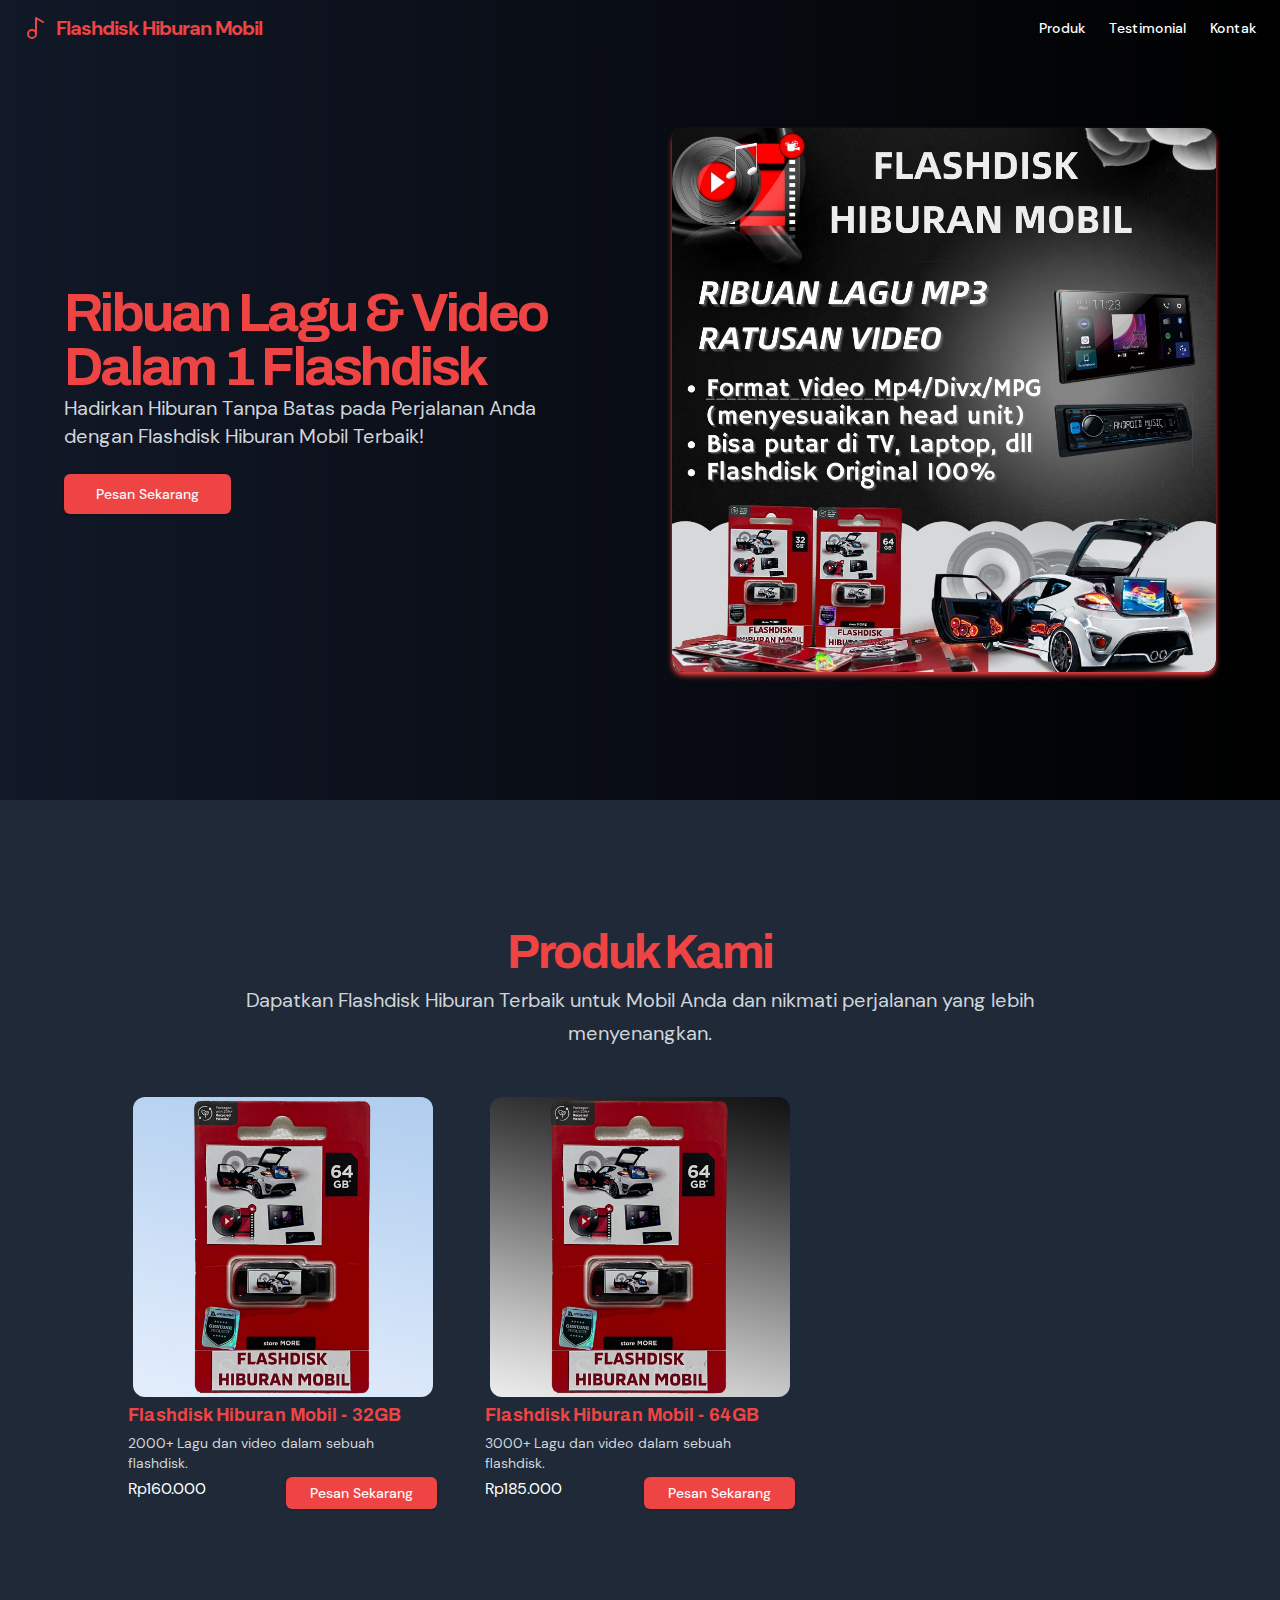
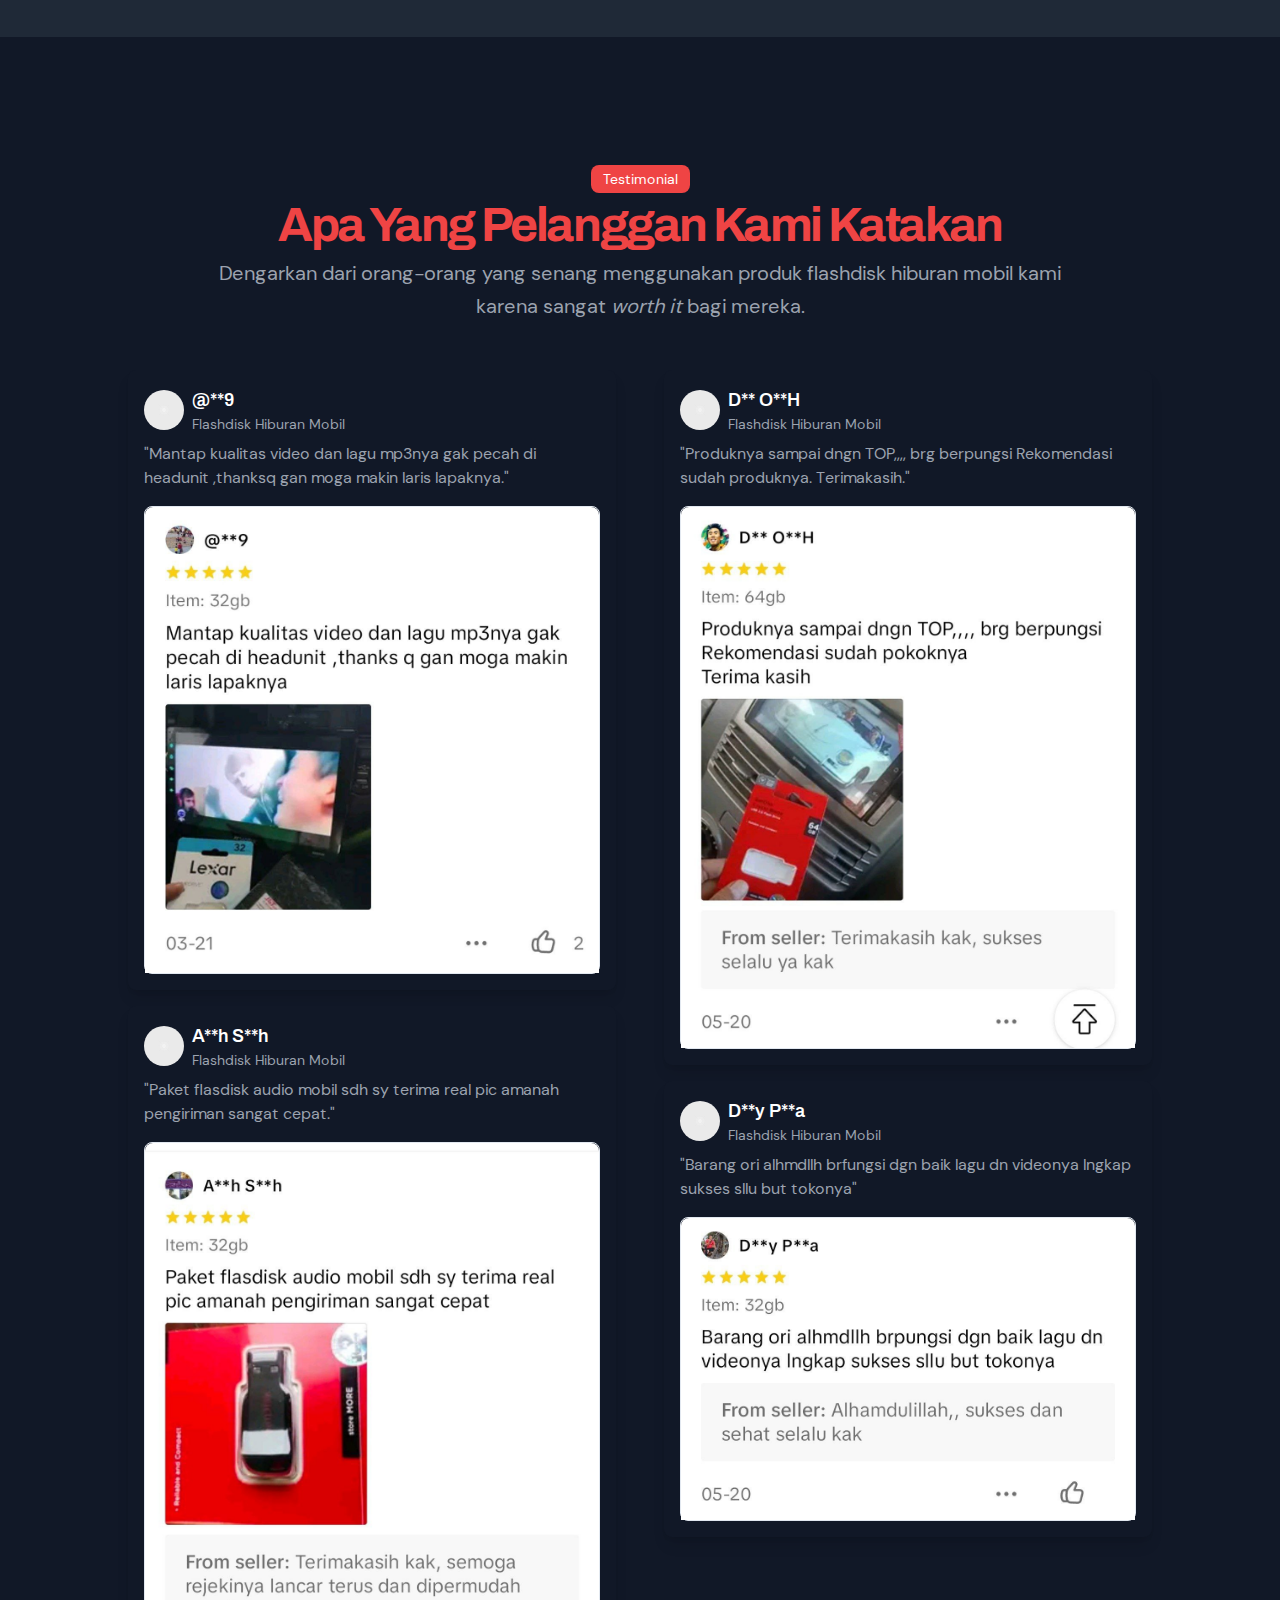
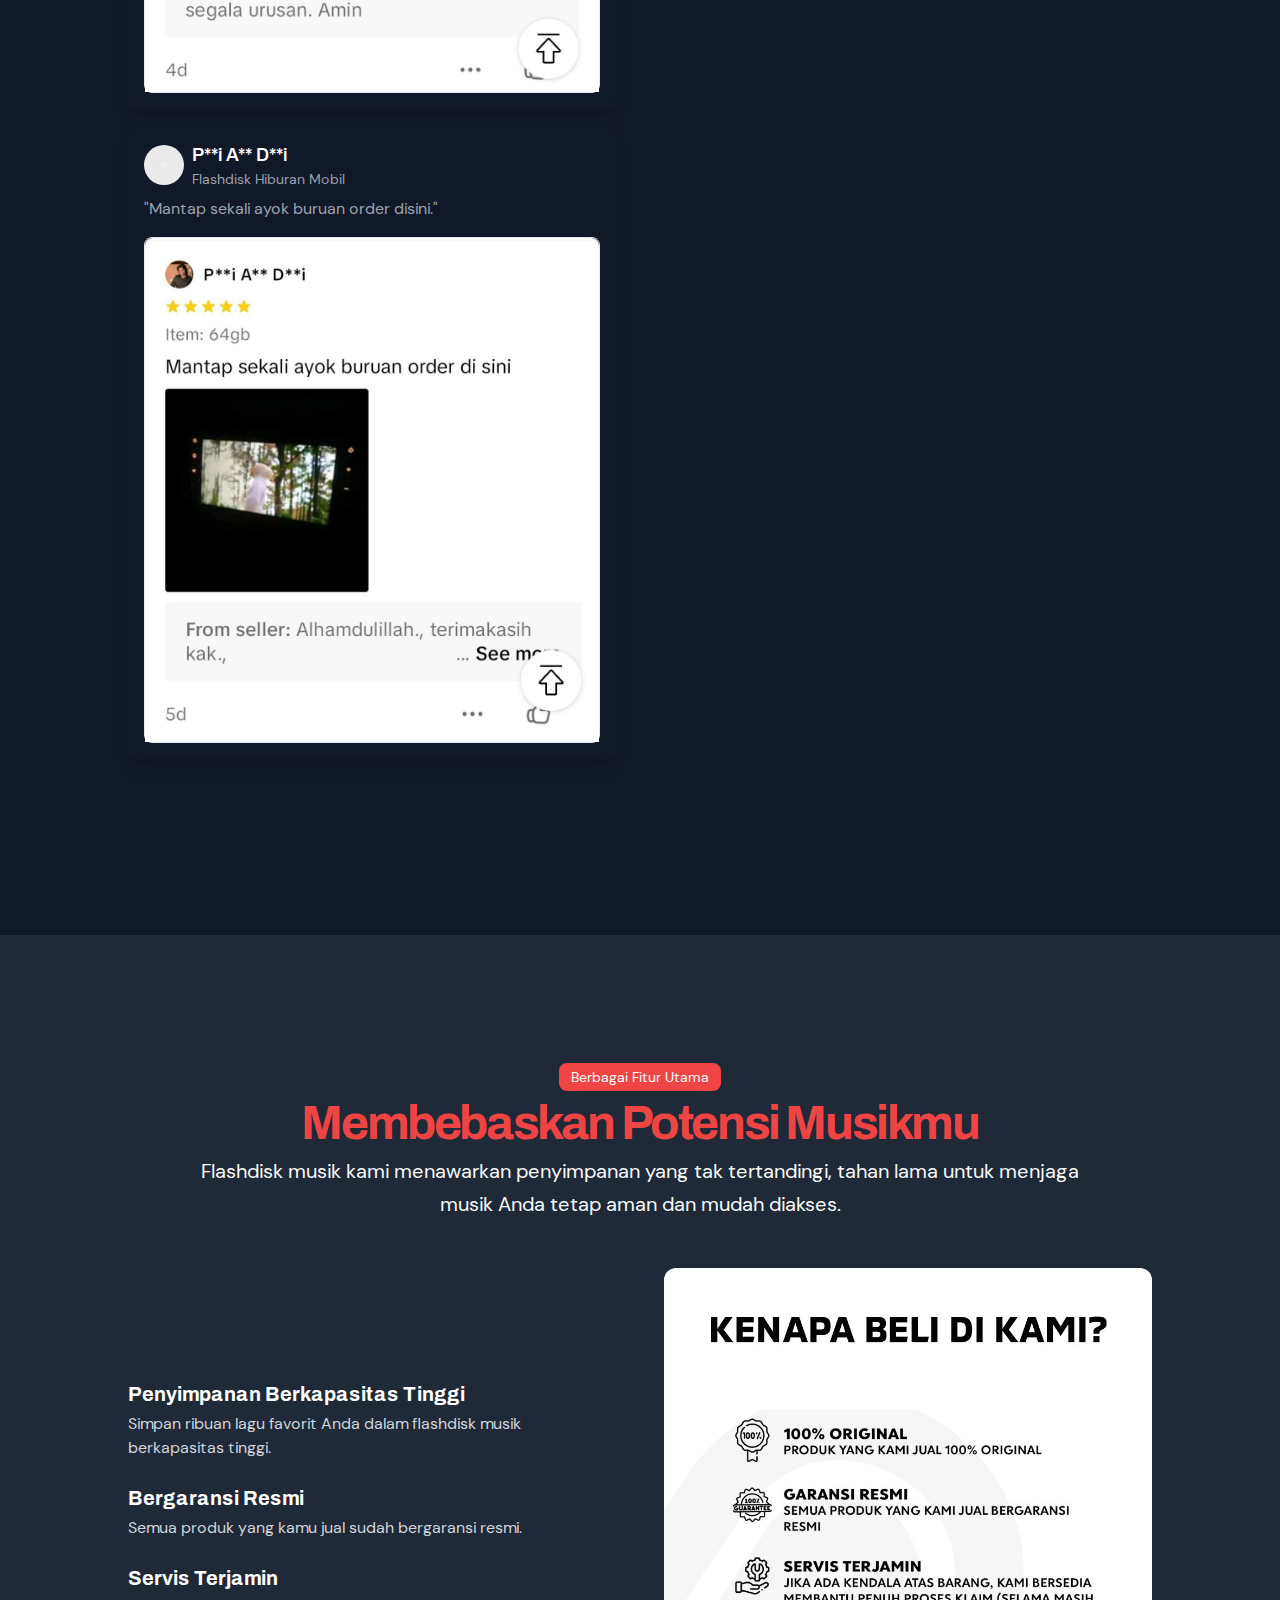
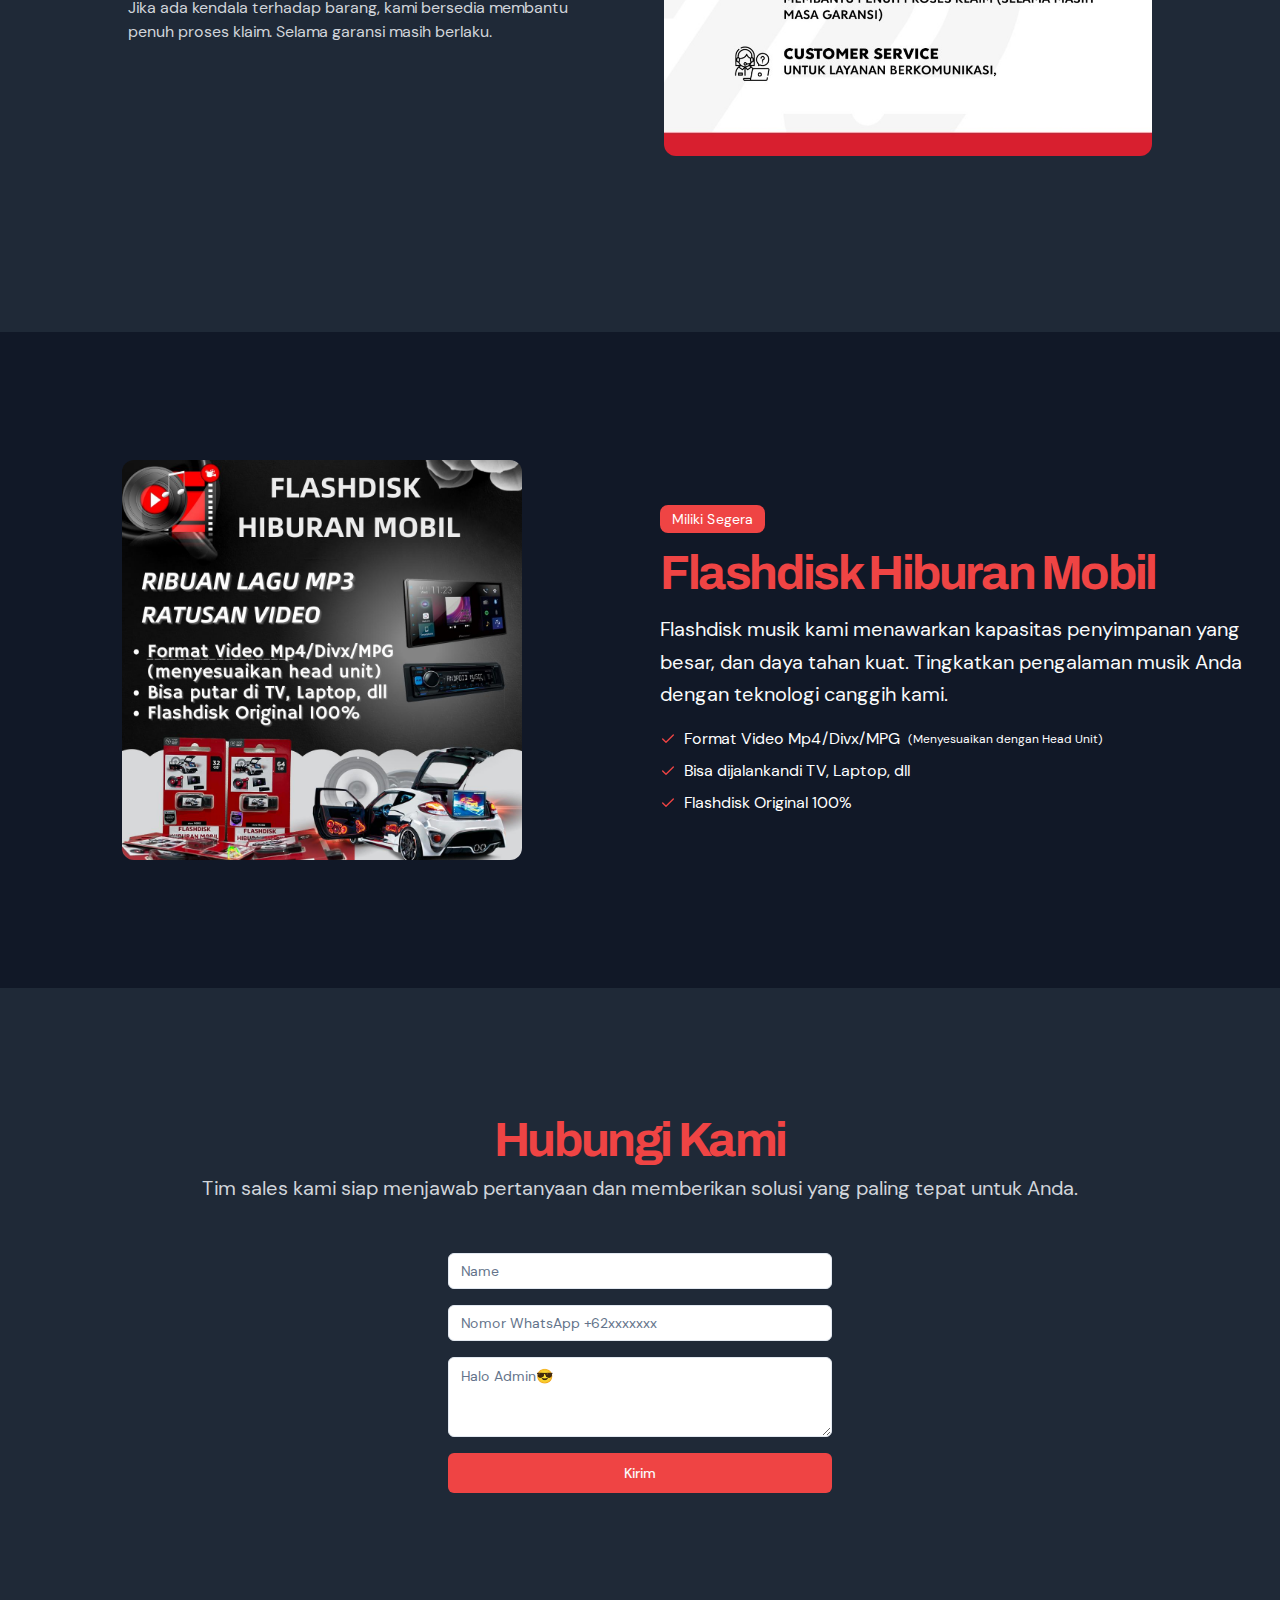
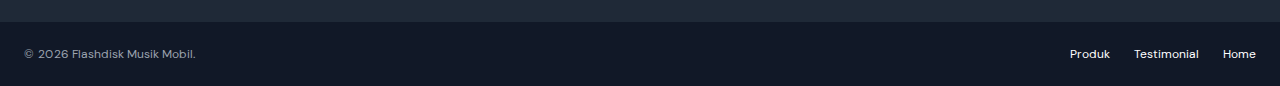
<file: index.html>
<!DOCTYPE html><html lang="en" class="scroll-smooth"><head><meta charSet="utf-8"/><meta name="viewport" content="width=device-width, initial-scale=1"/><link rel="stylesheet" href="https://baroenese.github.io/website-flashdisk-hiburan-mobil/_next/static/css/acd2f596a065998a.css" data-precedence="next"/><link rel="preload" as="script" fetchPriority="low" href="https://baroenese.github.io/website-flashdisk-hiburan-mobil/_next/static/chunks/webpack-65304a317a03f14a.js"/><script src="https://baroenese.github.io/website-flashdisk-hiburan-mobil/_next/static/chunks/fd9d1056-09274255aaef1adc.js" async=""></script><script src="https://baroenese.github.io/website-flashdisk-hiburan-mobil/_next/static/chunks/23-d0175ce5b843fbb2.js" async=""></script><script src="https://baroenese.github.io/website-flashdisk-hiburan-mobil/_next/static/chunks/main-app-44455e1aeb890539.js" async=""></script><script src="https://baroenese.github.io/website-flashdisk-hiburan-mobil/_next/static/chunks/414-1f6ba4b19084a7f8.js" async=""></script><script src="https://baroenese.github.io/website-flashdisk-hiburan-mobil/_next/static/chunks/app/page-54b52e6d8ee6db4d.js" async=""></script><title>Flashsdisk Hiburan Mobil</title><meta name="description" content="Flashdisk hiburan mobil, promo hiburan musik mobil, hiburan musik mobil, flashdisk original isi ribuan lagu &amp; video, flashdisk bisa karaoke."/><link rel="icon" href="/website-flashdisk-hiburan-mobil/favicon.ico" type="image/x-icon" sizes="16x16"/><script src="https://baroenese.github.io/website-flashdisk-hiburan-mobil/_next/static/chunks/polyfills-78c92fac7aa8fdd8.js" noModule=""></script></head><body class="__variable_c1bd5f __variable_6445de"><!--$!--><template data-dgst="BAILOUT_TO_CLIENT_SIDE_RENDERING"></template><!--/$--><script src="https://baroenese.github.io/website-flashdisk-hiburan-mobil/_next/static/chunks/webpack-65304a317a03f14a.js" async=""></script><script>(self.__next_f=self.__next_f||[]).push([0]);self.__next_f.push([2,null])</script><script>self.__next_f.push([1,"1:HL[\"https://baroenese.github.io/website-flashdisk-hiburan-mobil/_next/static/css/acd2f596a065998a.css\",\"style\"]\n"])</script><script>self.__next_f.push([1,"2:I[5751,[],\"\"]\n4:\"$Sreact.suspense\"\n5:I[912,[\"414\",\"static/chunks/414-1f6ba4b19084a7f8.js\",\"931\",\"static/chunks/app/page-54b52e6d8ee6db4d.js\"],\"BailoutToCSR\"]\n6:I[1780,[\"414\",\"static/chunks/414-1f6ba4b19084a7f8.js\",\"931\",\"static/chunks/app/page-54b52e6d8ee6db4d.js\"],\"default\"]\n7:I[9275,[],\"\"]\n8:I[1343,[],\"\"]\na:I[6130,[],\"\"]\nb:[]\n"])</script><script>self.__next_f.push([1,"0:[[[\"$\",\"link\",\"0\",{\"rel\":\"stylesheet\",\"href\":\"https://baroenese.github.io/website-flashdisk-hiburan-mobil/_next/static/css/acd2f596a065998a.css\",\"precedence\":\"next\",\"crossOrigin\":\"$undefined\"}]],[\"$\",\"$L2\",null,{\"buildId\":\"m0Rjt7F0PbvjPr_taxTeN\",\"assetPrefix\":\"https://baroenese.github.io/website-flashdisk-hiburan-mobil\",\"initialCanonicalUrl\":\"/\",\"initialTree\":[\"\",{\"children\":[\"__PAGE__\",{}]},\"$undefined\",\"$undefined\",true],\"initialSeedData\":[\"\",{\"children\":[\"__PAGE__\",{},[[\"$L3\",[\"$\",\"$4\",null,{\"fallback\":null,\"children\":[\"$\",\"$L5\",null,{\"reason\":\"next/dynamic\",\"children\":[\"$\",\"$L6\",null,{}]}]}]],null],null]},[[\"$\",\"html\",null,{\"lang\":\"en\",\"className\":\"scroll-smooth\",\"children\":[\"$\",\"body\",null,{\"className\":\"__variable_c1bd5f __variable_6445de\",\"children\":[\"$\",\"$L7\",null,{\"parallelRouterKey\":\"children\",\"segmentPath\":[\"children\"],\"error\":\"$undefined\",\"errorStyles\":\"$undefined\",\"errorScripts\":\"$undefined\",\"template\":[\"$\",\"$L8\",null,{}],\"templateStyles\":\"$undefined\",\"templateScripts\":\"$undefined\",\"notFound\":[[\"$\",\"title\",null,{\"children\":\"404: This page could not be found.\"}],[\"$\",\"div\",null,{\"style\":{\"fontFamily\":\"system-ui,\\\"Segoe UI\\\",Roboto,Helvetica,Arial,sans-serif,\\\"Apple Color Emoji\\\",\\\"Segoe UI Emoji\\\"\",\"height\":\"100vh\",\"textAlign\":\"center\",\"display\":\"flex\",\"flexDirection\":\"column\",\"alignItems\":\"center\",\"justifyContent\":\"center\"},\"children\":[\"$\",\"div\",null,{\"children\":[[\"$\",\"style\",null,{\"dangerouslySetInnerHTML\":{\"__html\":\"body{color:#000;background:#fff;margin:0}.next-error-h1{border-right:1px solid rgba(0,0,0,.3)}@media (prefers-color-scheme:dark){body{color:#fff;background:#000}.next-error-h1{border-right:1px solid rgba(255,255,255,.3)}}\"}}],[\"$\",\"h1\",null,{\"className\":\"next-error-h1\",\"style\":{\"display\":\"inline-block\",\"margin\":\"0 20px 0 0\",\"padding\":\"0 23px 0 0\",\"fontSize\":24,\"fontWeight\":500,\"verticalAlign\":\"top\",\"lineHeight\":\"49px\"},\"children\":\"404\"}],[\"$\",\"div\",null,{\"style\":{\"display\":\"inline-block\"},\"children\":[\"$\",\"h2\",null,{\"style\":{\"fontSize\":14,\"fontWeight\":400,\"lineHeight\":\"49px\",\"margin\":0},\"children\":\"This page could not be found.\"}]}]]}]}]],\"notFoundStyles\":[],\"styles\":null}]}]}],null],null],\"couldBeIntercepted\":false,\"initialHead\":[false,\"$L9\"],\"globalErrorComponent\":\"$a\",\"missingSlots\":\"$Wb\"}]]\n"])</script><script>self.__next_f.push([1,"9:[[\"$\",\"meta\",\"0\",{\"name\":\"viewport\",\"content\":\"width=device-width, initial-scale=1\"}],[\"$\",\"meta\",\"1\",{\"charSet\":\"utf-8\"}],[\"$\",\"title\",\"2\",{\"children\":\"Flashsdisk Hiburan Mobil\"}],[\"$\",\"meta\",\"3\",{\"name\":\"description\",\"content\":\"Flashdisk hiburan mobil, promo hiburan musik mobil, hiburan musik mobil, flashdisk original isi ribuan lagu \u0026 video, flashdisk bisa karaoke.\"}],[\"$\",\"link\",\"4\",{\"rel\":\"icon\",\"href\":\"/website-flashdisk-hiburan-mobil/favicon.ico\",\"type\":\"image/x-icon\",\"sizes\":\"16x16\"}]]\n3:null\n"])</script></body></html>
</file>
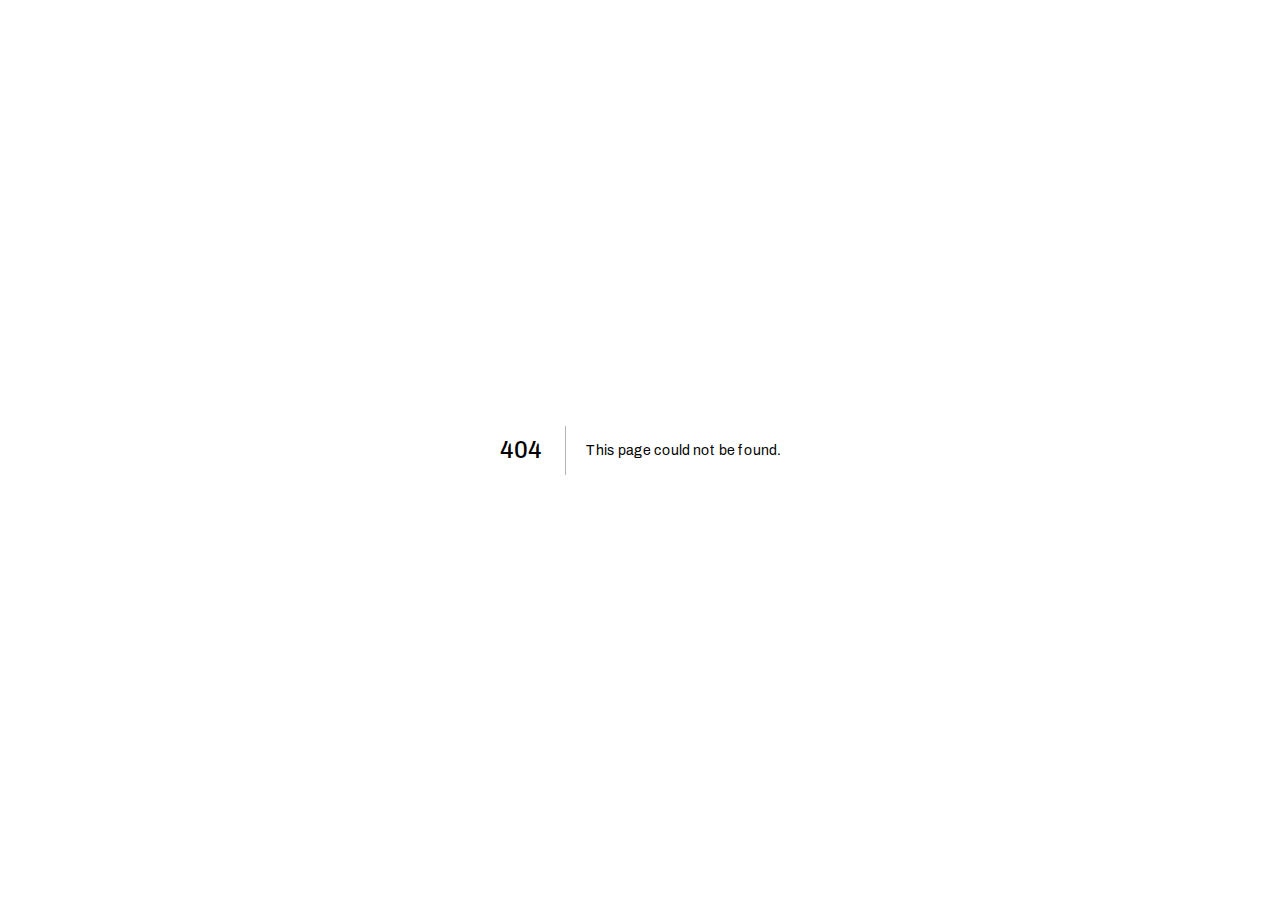
<file: 404/index.html>
<!DOCTYPE html><html lang="en" class="scroll-smooth"><head><meta charSet="utf-8"/><meta name="viewport" content="width=device-width, initial-scale=1"/><link rel="stylesheet" href="https://baroenese.github.io/website-flashdisk-hiburan-mobil/_next/static/css/acd2f596a065998a.css" data-precedence="next"/><link rel="preload" as="script" fetchPriority="low" href="https://baroenese.github.io/website-flashdisk-hiburan-mobil/_next/static/chunks/webpack-65304a317a03f14a.js"/><script src="https://baroenese.github.io/website-flashdisk-hiburan-mobil/_next/static/chunks/fd9d1056-09274255aaef1adc.js" async=""></script><script src="https://baroenese.github.io/website-flashdisk-hiburan-mobil/_next/static/chunks/23-d0175ce5b843fbb2.js" async=""></script><script src="https://baroenese.github.io/website-flashdisk-hiburan-mobil/_next/static/chunks/main-app-44455e1aeb890539.js" async=""></script><title>404: This page could not be found.</title><title>Flashsdisk Hiburan Mobil</title><meta name="description" content="Flashdisk hiburan mobil, promo hiburan musik mobil, hiburan musik mobil, flashdisk original isi ribuan lagu &amp; video, flashdisk bisa karaoke."/><script src="https://baroenese.github.io/website-flashdisk-hiburan-mobil/_next/static/chunks/polyfills-78c92fac7aa8fdd8.js" noModule=""></script></head><body class="__variable_c1bd5f __variable_6445de"><div style="font-family:system-ui,&quot;Segoe UI&quot;,Roboto,Helvetica,Arial,sans-serif,&quot;Apple Color Emoji&quot;,&quot;Segoe UI Emoji&quot;;height:100vh;text-align:center;display:flex;flex-direction:column;align-items:center;justify-content:center"><div><style>body{color:#000;background:#fff;margin:0}.next-error-h1{border-right:1px solid rgba(0,0,0,.3)}@media (prefers-color-scheme:dark){body{color:#fff;background:#000}.next-error-h1{border-right:1px solid rgba(255,255,255,.3)}}</style><h1 class="next-error-h1" style="display:inline-block;margin:0 20px 0 0;padding:0 23px 0 0;font-size:24px;font-weight:500;vertical-align:top;line-height:49px">404</h1><div style="display:inline-block"><h2 style="font-size:14px;font-weight:400;line-height:49px;margin:0">This page could not be found.</h2></div></div></div><script src="https://baroenese.github.io/website-flashdisk-hiburan-mobil/_next/static/chunks/webpack-65304a317a03f14a.js" async=""></script><script>(self.__next_f=self.__next_f||[]).push([0]);self.__next_f.push([2,null])</script><script>self.__next_f.push([1,"1:HL[\"https://baroenese.github.io/website-flashdisk-hiburan-mobil/_next/static/css/acd2f596a065998a.css\",\"style\"]\n"])</script><script>self.__next_f.push([1,"2:I[5751,[],\"\"]\n4:I[9275,[],\"\"]\n5:I[1343,[],\"\"]\nb:I[6130,[],\"\"]\n6:{\"fontFamily\":\"system-ui,\\\"Segoe UI\\\",Roboto,Helvetica,Arial,sans-serif,\\\"Apple Color Emoji\\\",\\\"Segoe UI Emoji\\\"\",\"height\":\"100vh\",\"textAlign\":\"center\",\"display\":\"flex\",\"flexDirection\":\"column\",\"alignItems\":\"center\",\"justifyContent\":\"center\"}\n7:{\"display\":\"inline-block\",\"margin\":\"0 20px 0 0\",\"padding\":\"0 23px 0 0\",\"fontSize\":24,\"fontWeight\":500,\"verticalAlign\":\"top\",\"lineHeight\":\"49px\"}\n8:{\"display\":\"inline-block\"}\n9:{\"fontSize\":14,\"fontWeight\":400,\"lineHeight\":\"49px\",\"margin\":0}\nc:[]\n"])</script><script>self.__next_f.push([1,"0:[[[\"$\",\"link\",\"0\",{\"rel\":\"stylesheet\",\"href\":\"https://baroenese.github.io/website-flashdisk-hiburan-mobil/_next/static/css/acd2f596a065998a.css\",\"precedence\":\"next\",\"crossOrigin\":\"$undefined\"}]],[\"$\",\"$L2\",null,{\"buildId\":\"m0Rjt7F0PbvjPr_taxTeN\",\"assetPrefix\":\"https://baroenese.github.io/website-flashdisk-hiburan-mobil\",\"initialCanonicalUrl\":\"/_not-found/\",\"initialTree\":[\"\",{\"children\":[\"/_not-found\",{\"children\":[\"__PAGE__\",{}]}]},\"$undefined\",\"$undefined\",true],\"initialSeedData\":[\"\",{\"children\":[\"/_not-found\",{\"children\":[\"__PAGE__\",{},[[\"$L3\",[[\"$\",\"title\",null,{\"children\":\"404: This page could not be found.\"}],[\"$\",\"div\",null,{\"style\":{\"fontFamily\":\"system-ui,\\\"Segoe UI\\\",Roboto,Helvetica,Arial,sans-serif,\\\"Apple Color Emoji\\\",\\\"Segoe UI Emoji\\\"\",\"height\":\"100vh\",\"textAlign\":\"center\",\"display\":\"flex\",\"flexDirection\":\"column\",\"alignItems\":\"center\",\"justifyContent\":\"center\"},\"children\":[\"$\",\"div\",null,{\"children\":[[\"$\",\"style\",null,{\"dangerouslySetInnerHTML\":{\"__html\":\"body{color:#000;background:#fff;margin:0}.next-error-h1{border-right:1px solid rgba(0,0,0,.3)}@media (prefers-color-scheme:dark){body{color:#fff;background:#000}.next-error-h1{border-right:1px solid rgba(255,255,255,.3)}}\"}}],[\"$\",\"h1\",null,{\"className\":\"next-error-h1\",\"style\":{\"display\":\"inline-block\",\"margin\":\"0 20px 0 0\",\"padding\":\"0 23px 0 0\",\"fontSize\":24,\"fontWeight\":500,\"verticalAlign\":\"top\",\"lineHeight\":\"49px\"},\"children\":\"404\"}],[\"$\",\"div\",null,{\"style\":{\"display\":\"inline-block\"},\"children\":[\"$\",\"h2\",null,{\"style\":{\"fontSize\":14,\"fontWeight\":400,\"lineHeight\":\"49px\",\"margin\":0},\"children\":\"This page could not be found.\"}]}]]}]}]]],null],null]},[\"$\",\"$L4\",null,{\"parallelRouterKey\":\"children\",\"segmentPath\":[\"children\",\"/_not-found\",\"children\"],\"error\":\"$undefined\",\"errorStyles\":\"$undefined\",\"errorScripts\":\"$undefined\",\"template\":[\"$\",\"$L5\",null,{}],\"templateStyles\":\"$undefined\",\"templateScripts\":\"$undefined\",\"notFound\":\"$undefined\",\"notFoundStyles\":\"$undefined\",\"styles\":null}],null]},[[\"$\",\"html\",null,{\"lang\":\"en\",\"className\":\"scroll-smooth\",\"children\":[\"$\",\"body\",null,{\"className\":\"__variable_c1bd5f __variable_6445de\",\"children\":[\"$\",\"$L4\",null,{\"parallelRouterKey\":\"children\",\"segmentPath\":[\"children\"],\"error\":\"$undefined\",\"errorStyles\":\"$undefined\",\"errorScripts\":\"$undefined\",\"template\":[\"$\",\"$L5\",null,{}],\"templateStyles\":\"$undefined\",\"templateScripts\":\"$undefined\",\"notFound\":[[\"$\",\"title\",null,{\"children\":\"404: This page could not be found.\"}],[\"$\",\"div\",null,{\"style\":\"$6\",\"children\":[\"$\",\"div\",null,{\"children\":[[\"$\",\"style\",null,{\"dangerouslySetInnerHTML\":{\"__html\":\"body{color:#000;background:#fff;margin:0}.next-error-h1{border-right:1px solid rgba(0,0,0,.3)}@media (prefers-color-scheme:dark){body{color:#fff;background:#000}.next-error-h1{border-right:1px solid rgba(255,255,255,.3)}}\"}}],[\"$\",\"h1\",null,{\"className\":\"next-error-h1\",\"style\":\"$7\",\"children\":\"404\"}],[\"$\",\"div\",null,{\"style\":\"$8\",\"children\":[\"$\",\"h2\",null,{\"style\":\"$9\",\"children\":\"This page could not be found.\"}]}]]}]}]],\"notFoundStyles\":[],\"styles\":null}]}]}],null],null],\"couldBeIntercepted\":false,\"initialHead\":[false,\"$La\"],\"globalErrorComponent\":\"$b\",\"missingSlots\":\"$Wc\"}]]\n"])</script><script>self.__next_f.push([1,"a:[[\"$\",\"meta\",\"0\",{\"name\":\"viewport\",\"content\":\"width=device-width, initial-scale=1\"}],[\"$\",\"meta\",\"1\",{\"charSet\":\"utf-8\"}],[\"$\",\"title\",\"2\",{\"children\":\"Flashsdisk Hiburan Mobil\"}],[\"$\",\"meta\",\"3\",{\"name\":\"description\",\"content\":\"Flashdisk hiburan mobil, promo hiburan musik mobil, hiburan musik mobil, flashdisk original isi ribuan lagu \u0026 video, flashdisk bisa karaoke.\"}]]\n3:null\n"])</script></body></html>
</file>
